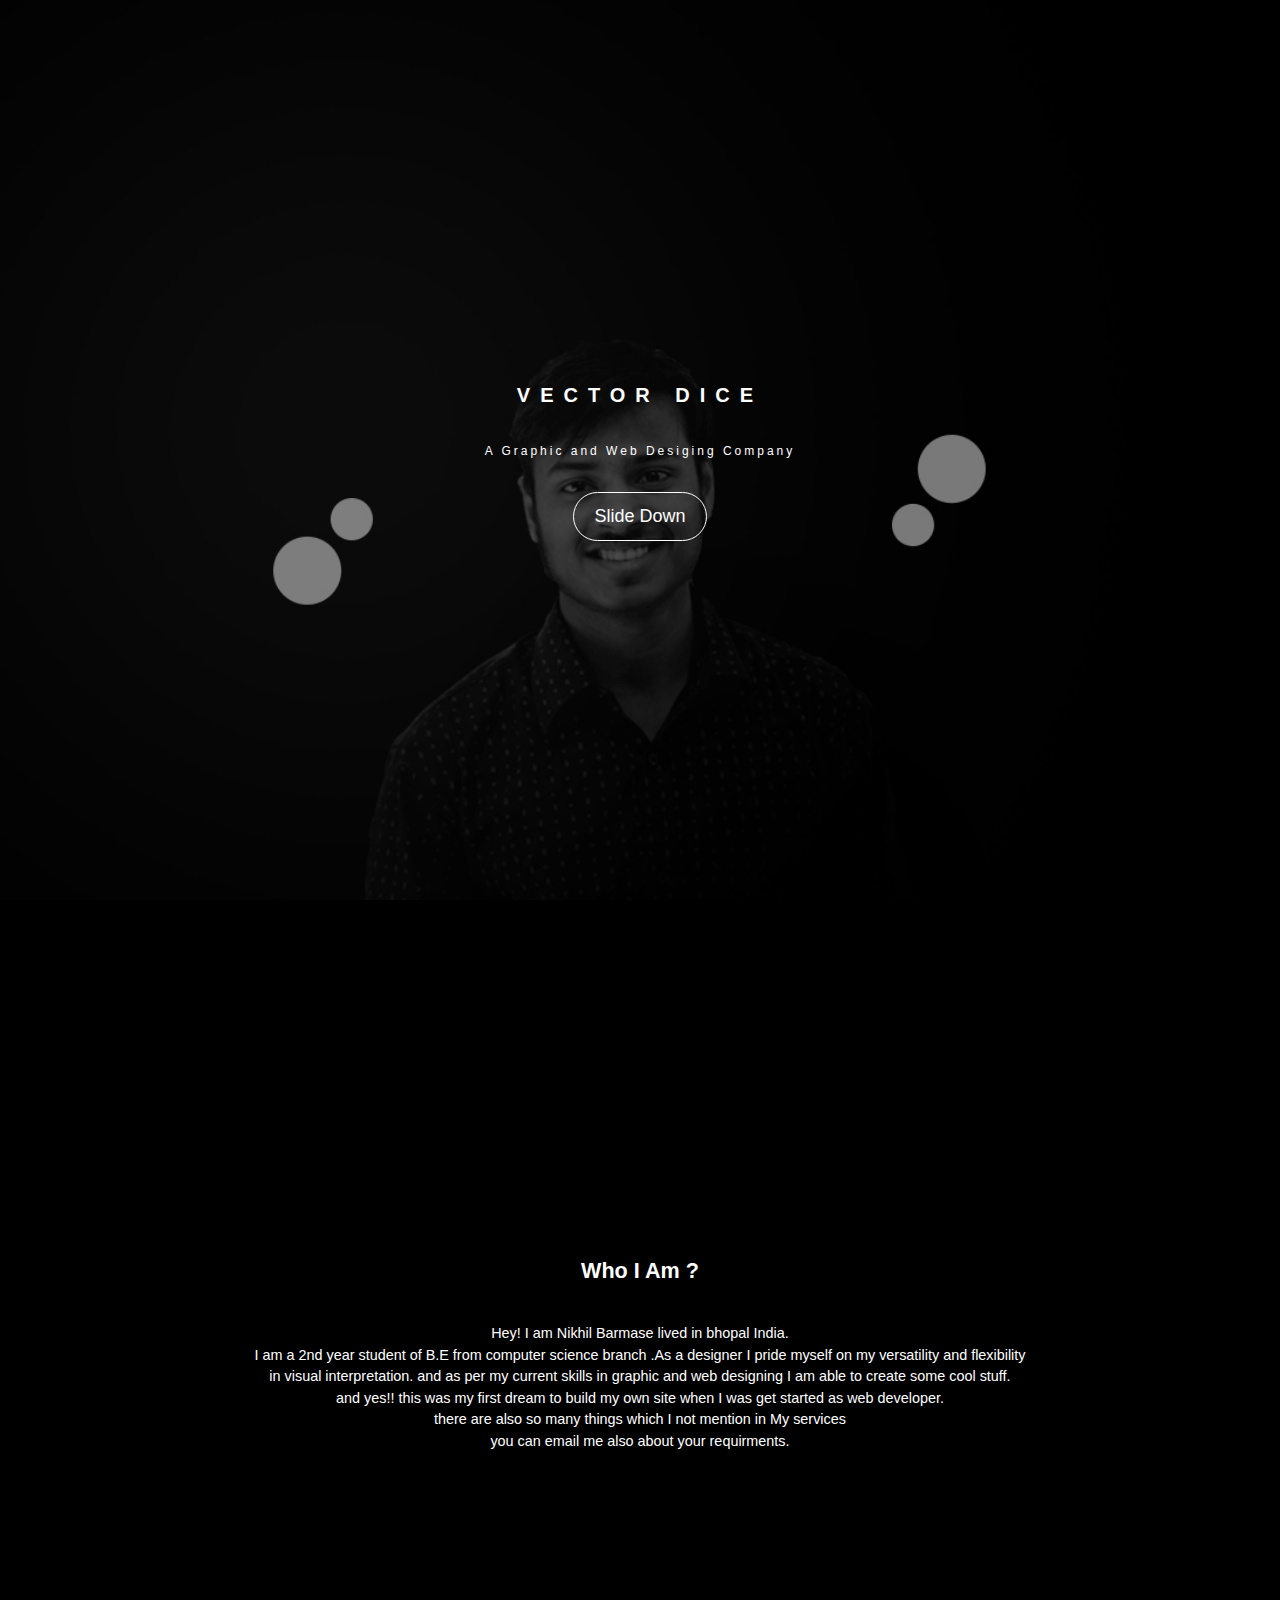
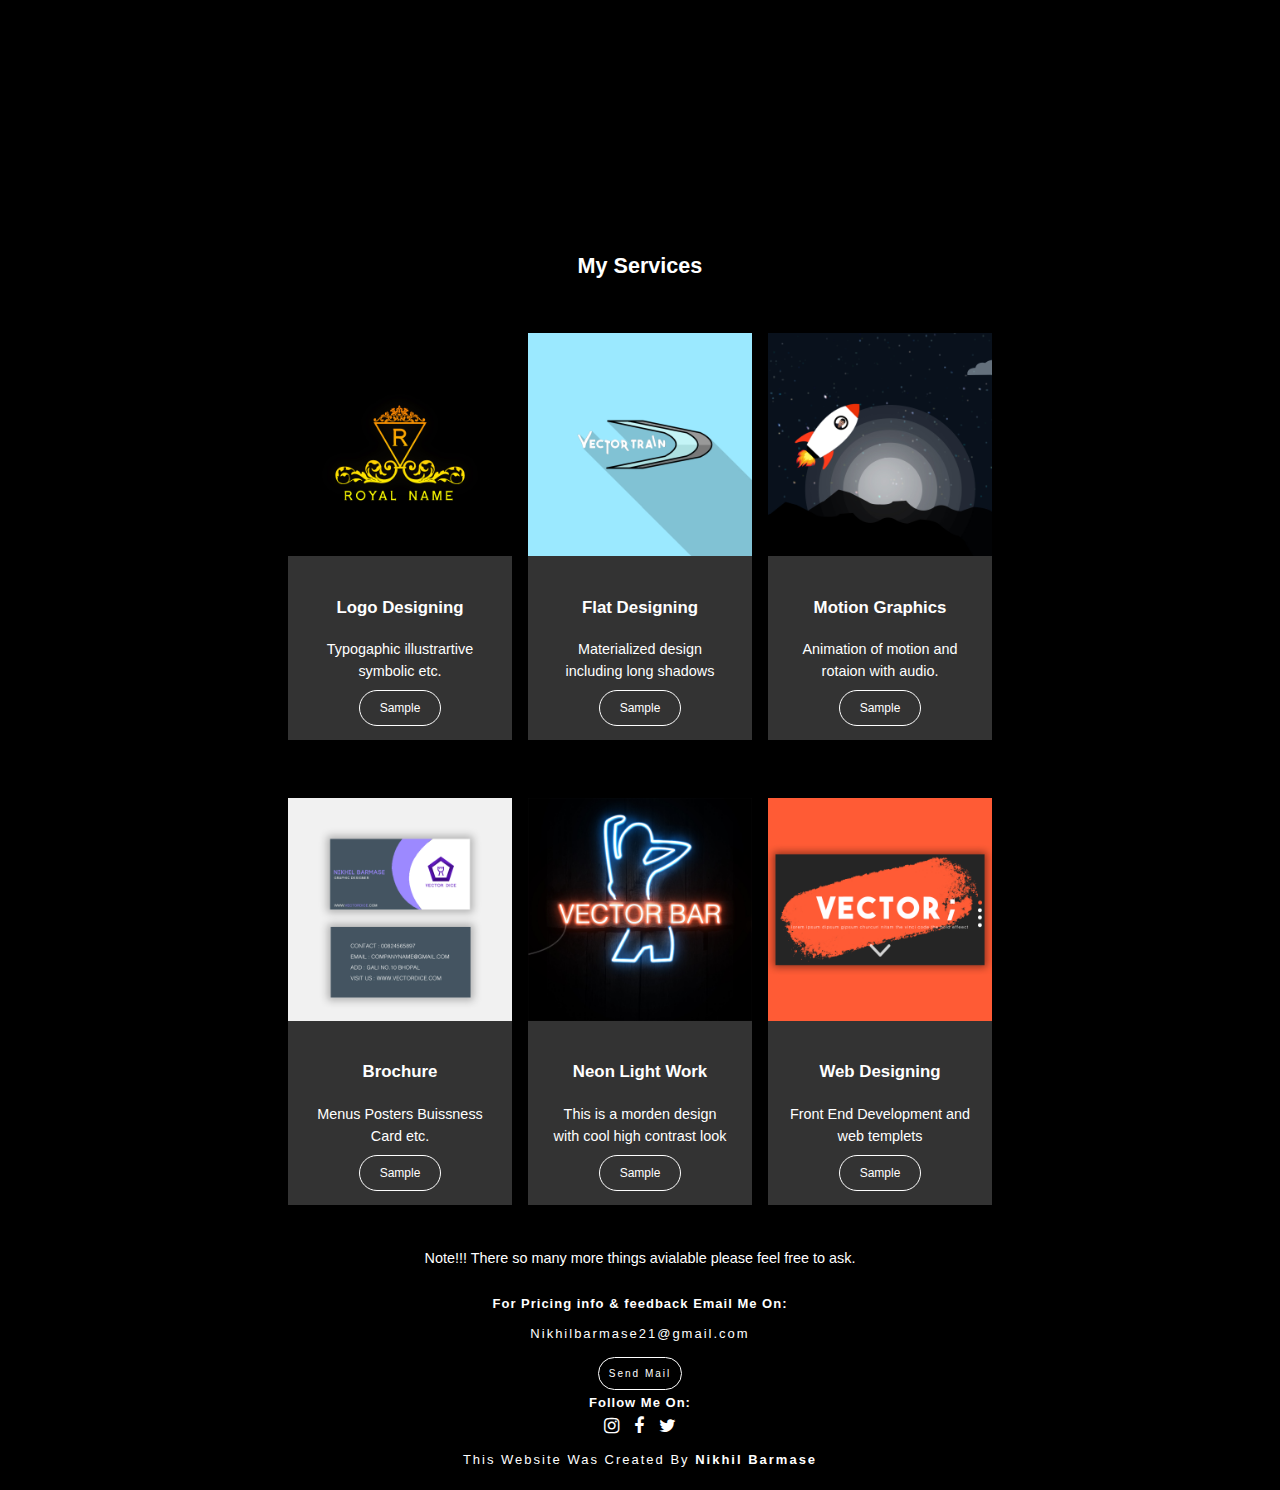
<file: index.html>
<!DOCTYPE html>
<html lang="en">
<head>

<!-- Global site tag (gtag.js) - Google Analytics -->
<script async src="https://www.googletagmanager.com/gtag/js?id=UA-116923491-1"></script>
<script>
  window.dataLayer = window.dataLayer || [];
  function gtag(){dataLayer.push(arguments);}
  gtag('js', new Date());

  gtag('config', 'UA-116923491-1');
</script>

    <meta charset="UTF-8">
    <meta name="viewport" content="width=device-width ,initial-scale=1.0">
    <meta http-equiv="X-UA-Compatible" content="ie=edge">
   <link rel="stylesheet" type="text/css" href="style.css">
   <link rel="stylesheet" href="https://cdnjs.cloudflare.com/ajax/libs/font-awesome/4.7.0/css/font-awesome.min.css">
    <title>Vector Dice</title>
</head>
<body>
 <header>
   
    <h1 class="heading"> VECTOR DICE</h1>
    <p> A Graphic and Web Desiging Company</p>
    <a class="button">Slide Down</a>
     
   
    </header> 

    
    <main id ="main">
        <section id ="section-a" class="grid">
            <div class="details">
                <h2 class="title"> Who I Am ?</h2>
                <p class="1stpara">Hey! I am Nikhil Barmase lived in bhopal India. <br> 
                I am a 2nd year student of B.E from computer science branch .As a designer I pride myself on my versatility and flexibility <br>
            in visual interpretation. and as per my current skills in graphic and web designing I am able to create some cool stuff.<br>
            and yes!! this was my first dream to build my own site when I was get started as web developer.<br>
             there are also so many things which I not mention in My services <br>
            you can email me  also about your requirments. </p>
                
            </div>
        </section>

<!-- cards -->
                 <h2 class="title"> My Services</h2>
        <section id="section-b" class="grid">
               
            <ul>
              <li>
                  <div class="card">
                      <img src="logo designing/royal1.jpg" alt="cardimg">
                      <div class="card-details">
                          <h3 class="class-title"> Logo Designing </h3>
                          <p>Typogaphic illustrartive symbolic etc.</p>
                          <a href="logo designing/gallery1.html" target="_blank" class="button">Sample</a>
                      </div>
                  </div>
                </li>


                <li>
                    <div class="card">
                        <img src="flat designing/flat logo 3.jpg" alt="cardimg">
                        <div class="card-details">
                            <h3 class="class-title"> Flat Designing </h3>
                            <p>Materialized design including long shadows </p>
                            <a href="flat designing/gallery1.html" target="_blank" class="button">Sample</a>
  
                        </div>
                    </div>
                  </li>


                  


                  <li>
                    <div class="card">
                        <img src="motion graphics/m1.jpg" alt="cardimg">
                        <div class="card-details">
                            <h3 class="class-title">Motion Graphics</h3>
                            <p>Animation of motion and rotaion with audio.</p>
                            <a href="motion graphics/video.html" target="_blank" class="button">Sample</a>
  
                        </div>
                    </div>
                  </li>
                </ul>

        </section>
        <section id=section-b2 class="grid">
                <ul>
                  
                  <li>
                    <div class="card">
                        <img src="brochure/VISITCARD1.jpg" alt="cardimg">
                        <div class="card-details">
                            <h3 class="class-title">Brochure</h3>
                            <p>Menus Posters Buissness Card etc.</p>
                            <a href="brochure/gallery1.html" target="_blank" class="button">Sample</a>
  
                        </div>
                    </div>
                  </li>


                  <li>
                    <div class="card">
                        <img src="neon design/NEON1.jpg" alt="cardimg">
                        <div class="card-details">
                            <h3 class="class-title"> Neon Light Work </h3>
                            <p>This is a morden design with cool high contrast look</p>
                            <a href="neon design/gallery1.html" target="_blank" class="button">Sample</a>
  
                        </div>
                    </div>
                  </li>


                  <li>
                    <div class="card">
                        <img src="web design/wt.jpg" alt="cardimg">
                        <div class="card-details">
                            <h3 class="class-title"> Web Designing </h3>
                            <p>Front End Development and web templets</p>
                            <a href="web design/gallery1.html" target="_blank" class="button">Sample</a>
  
                        </div>
                    </div>
                  </li>
            </ul>
        </section>
        <P> Note!!! There so many more things avialable please feel free to ask. </P>
    </main>
   
    <footer> 

        <h4> For Pricing info & feedback Email Me On:</h4>
        <p>Nikhilbarmase21@gmail.com</p>
        <p>
        <a href="mailto:nikhilbarmase21@gmail.com?Subject=pricing&feedback" target="_top" class="button">Send Mail</a>
        </p>
        <h4>Follow Me On:</h4>
        <div class="social-links">
        <a href="https://www.instagram.com/the_stubborn_nikhil/" target="_blank"><i class="fa fa-instagram" style="color:white; padding:5px;"></i></a>
        <a href="https://www.facebook.com/nikhil.barmase.5"  target="_blank"><i class="fa fa-facebook" style="color:white; padding:5px;"></i></a>
		<a href="https://www.twitter.com/@nikhilbarmase1" target="_blank"><i class="fa fa-twitter" style="color:white; padding:5px;"></i></a>
        
        </div>

        <p>This Website Was Created By <b>Nikhil Barmase</b></p>
       
     </footer>

    


</body>
</html>
</file>
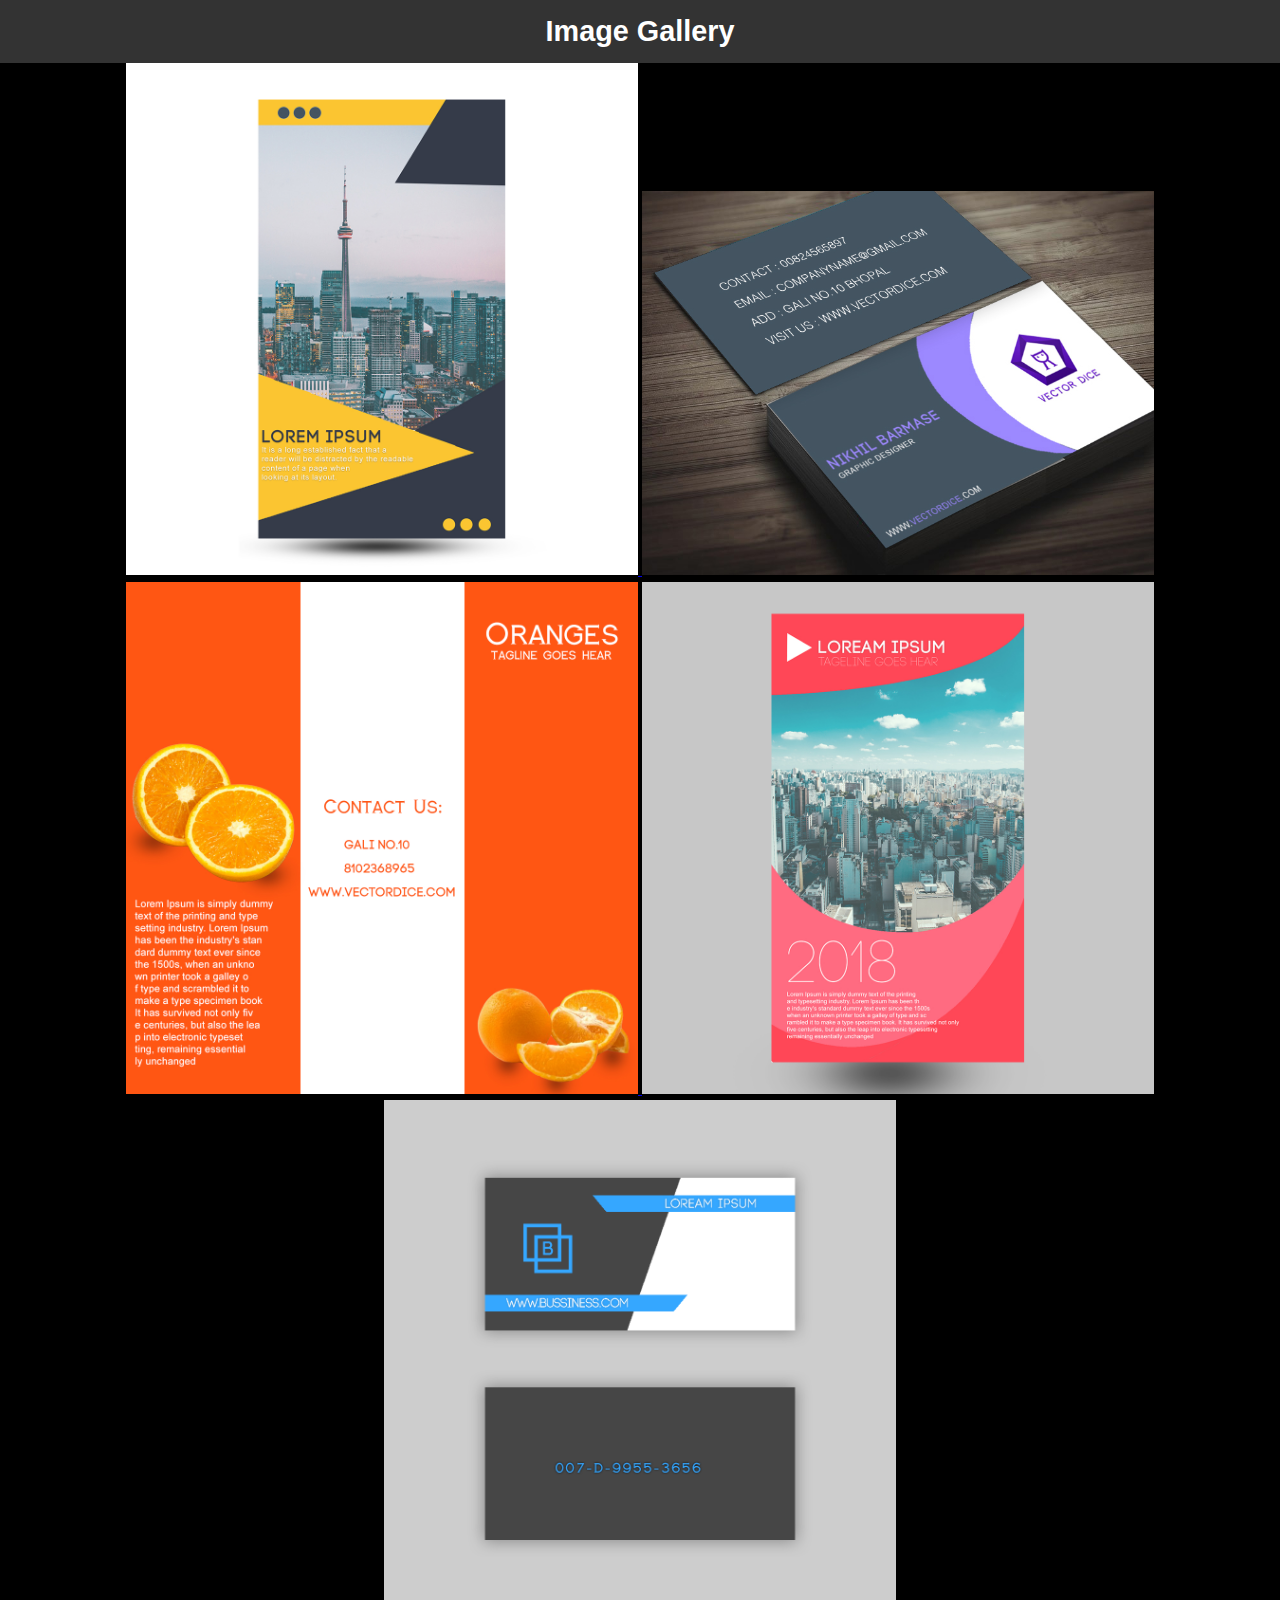
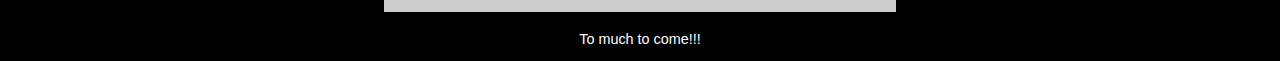
<file: brochure/gallery1.html>
<!DOCTYPE html>
<html>
<head>
    <title>Brochure Gallery</title>
<meta name="viewport" content="width=device-width, initial-scale=1.0">

<link rel="stylesheet" href="https://cdnjs.cloudflare.com/ajax/libs/font-awesome/4.7.0/css/font-awesome.min.css">
<style>
    .header{
        background-color: #333;
        padding: 10px;
    }

    .para{
    padding: 10px;
}
img {
    width: 40%;
    height: auto;
    
}
img:hover{
    border: 3px #333 solid;
}
*{
    margin: 0;
    padding: 0;
}
body{
    margin: 0; 
    padding: 0;
    
    font-family: sans-serif;
    background: black;
    color: #fff;
    font-size: 0.9em;
    line-height: 1.5;
    text-align: center;
}

</style>
</head>
<body>
    <div class="header">
    <h1>Image Gallery</h1>
    </div>
<div>
    <a target="_blank" href="brocher2.jpg">
    <img src="brocher2.jpg" alt="logo" >
    </a>

    <a target="_blank" href="VISITCARD2.jpg">
    <img src="VISITCARD2.jpg" alt="logo" >
    </a>

    <a target="_blank" href="brochure5.jpg">
    <img src="brochure5.jpg" alt="logo" >
    </a>


    <a target="_blank" href="brochure6.jpg">
    <img src="brochure6.jpg" alt="logo" >
    </a>
	
	  <a target="_blank" href="visit card 3.jpg">
    <img src="visit card 3.jpg" alt="logo" >
    </a>
</div>


<div class="para">
    <p>To much to come!!!</p>
</div>
</body>
</html>
</file>
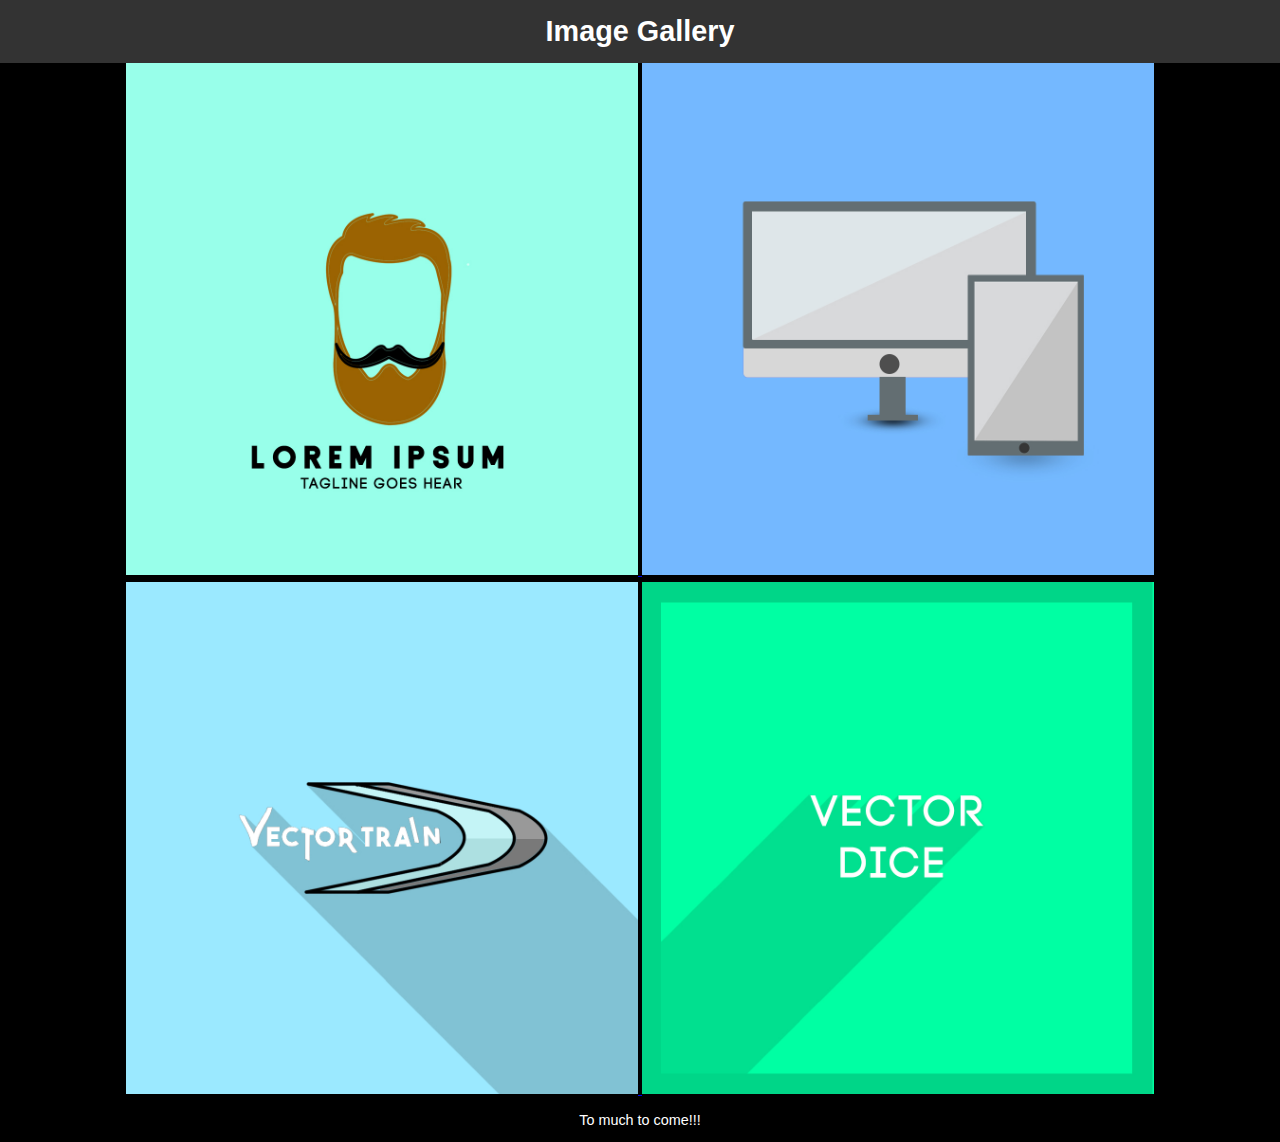
<file: flat designing/gallery1.html>
<!DOCTYPE html>
<html>
<head>
    <title>Flat Design Gallery</title>
<meta name="viewport" content="width=device-width, initial-scale=1.0">

<link rel="stylesheet" href="https://cdnjs.cloudflare.com/ajax/libs/font-awesome/4.7.0/css/font-awesome.min.css">
<style>
    .header{
        background-color: #333;
        padding: 10px;
    }

    .para{
    padding: 10px;
}

img {
    width: 40%;
    height: auto;
    
}
img:hover{
    border: 3px #333 solid;
}
*{
    margin: 0;
    padding: 0;
}
body{
    margin: 0; 
    padding: 0;
    
    font-family: sans-serif;
    background: black;
    color: #fff;
    font-size: 0.9em;
    line-height: 1.5;
    text-align: center;
}

</style>
</head>
<body>
    <div class="header">
    <h1>Image Gallery</h1>
    </div>
<div>
    <a target="_blank" href="logo sample 3.jpg">
    <img src="logo sample 3.jpg" alt="logo" >
    </a>

    <a target="_blank" href="flat design 1.jpg">
    <img src="flat design 1.jpg" alt="logo" >
    </a>

    <a target="_blank" href="flat logo 3.jpg">
    <img src="flat logo 3.jpg" alt="logo" >
    </a>


    <a target="_blank" href="flat long shadow.jpg">
    <img src="flat long shadow.jpg" alt="logo" >
    </a>
</div>


<div class="para">
    <p>To much to come!!!</p>
</div>
</body>
</html>
</file>
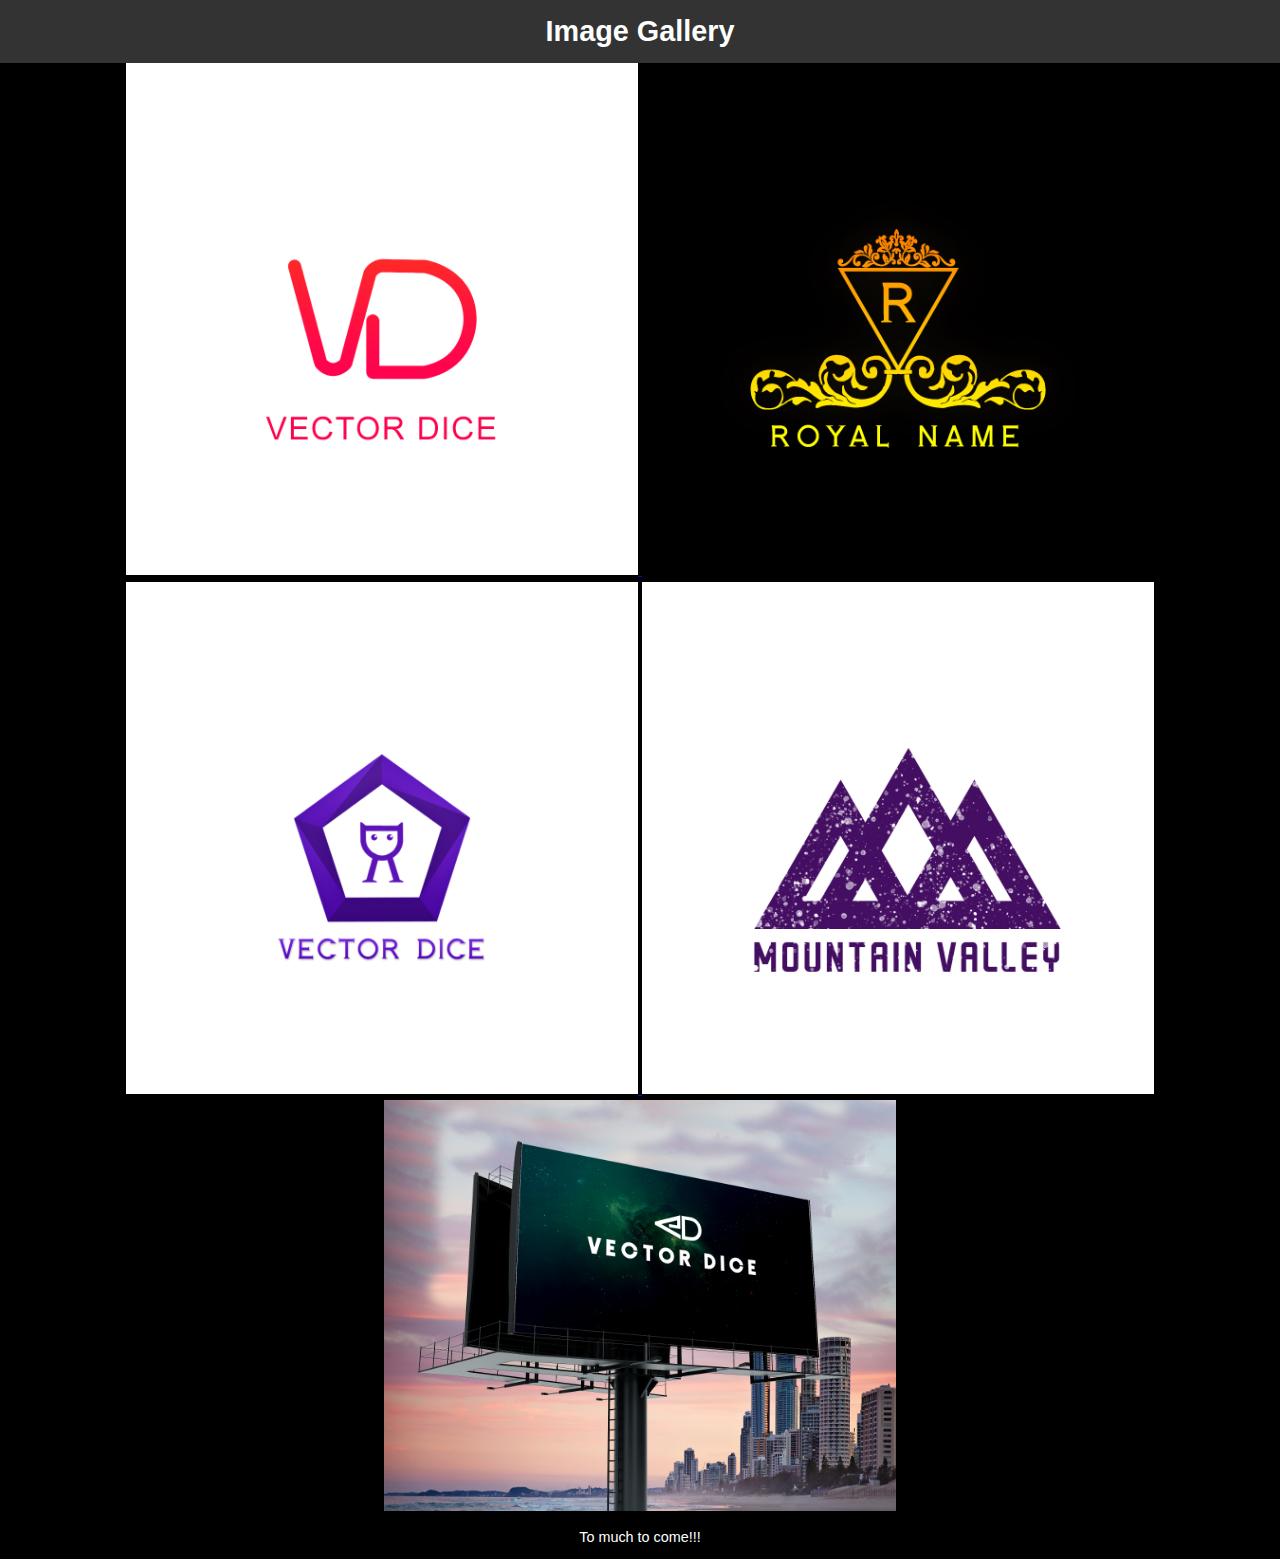
<file: logo designing/gallery1.html>
<!DOCTYPE html>
<html>
<head>
    <title>Logo Design Gallery</title>
<meta name="viewport" content="width=device-width, initial-scale=1.0">

<link rel="stylesheet" href="https://cdnjs.cloudflare.com/ajax/libs/font-awesome/4.7.0/css/font-awesome.min.css">
<style>
    .header{
        background-color: #333;
        padding: 10px;
    }

    .para{
    padding: 10px;
}

img {
    width: 40%;
    height: auto;
    
}
img:hover{
    border: 3px #333 solid;
}
*{
    margin: 0;
    padding: 0;
}
body{
    margin: 0; 
    padding: 0;
    
    font-family: sans-serif;
    background: black;
    color: #fff;
    font-size: 0.9em;
    line-height: 1.5;
    text-align: center;
}

</style>
</head>
<body>
    <div class="header">
    <h1>Image Gallery</h1>
    </div>
<div>
    <a target="_blank" href="LOGO SAMPLE 1.jpg">
    <img src="LOGO SAMPLE 1.jpg" alt="logo" >
    </a>

    <a target="_blank" href="royal1.jpg">
    <img src="royal1.jpg" alt="logo" >
    </a>

    <a target="_blank" href="LOGO SAMPLE 5.jpg">
    <img src="LOGO SAMPLE 5.jpg" alt="logo" >
    </a>


    <a target="_blank" href="LOGO SAMPLE 6.jpg">
    <img src="LOGO SAMPLE 6.jpg" alt="logo" >
    </a>
	
	
	<a target="_blank" href="bilbord vd.jpg">
    <img src="bilbord vd.jpg" alt="logo" >
    </a>
</div>


<div class="para">
    <p>To much to come!!!</p>
</div>
</body>
</html>
</file>
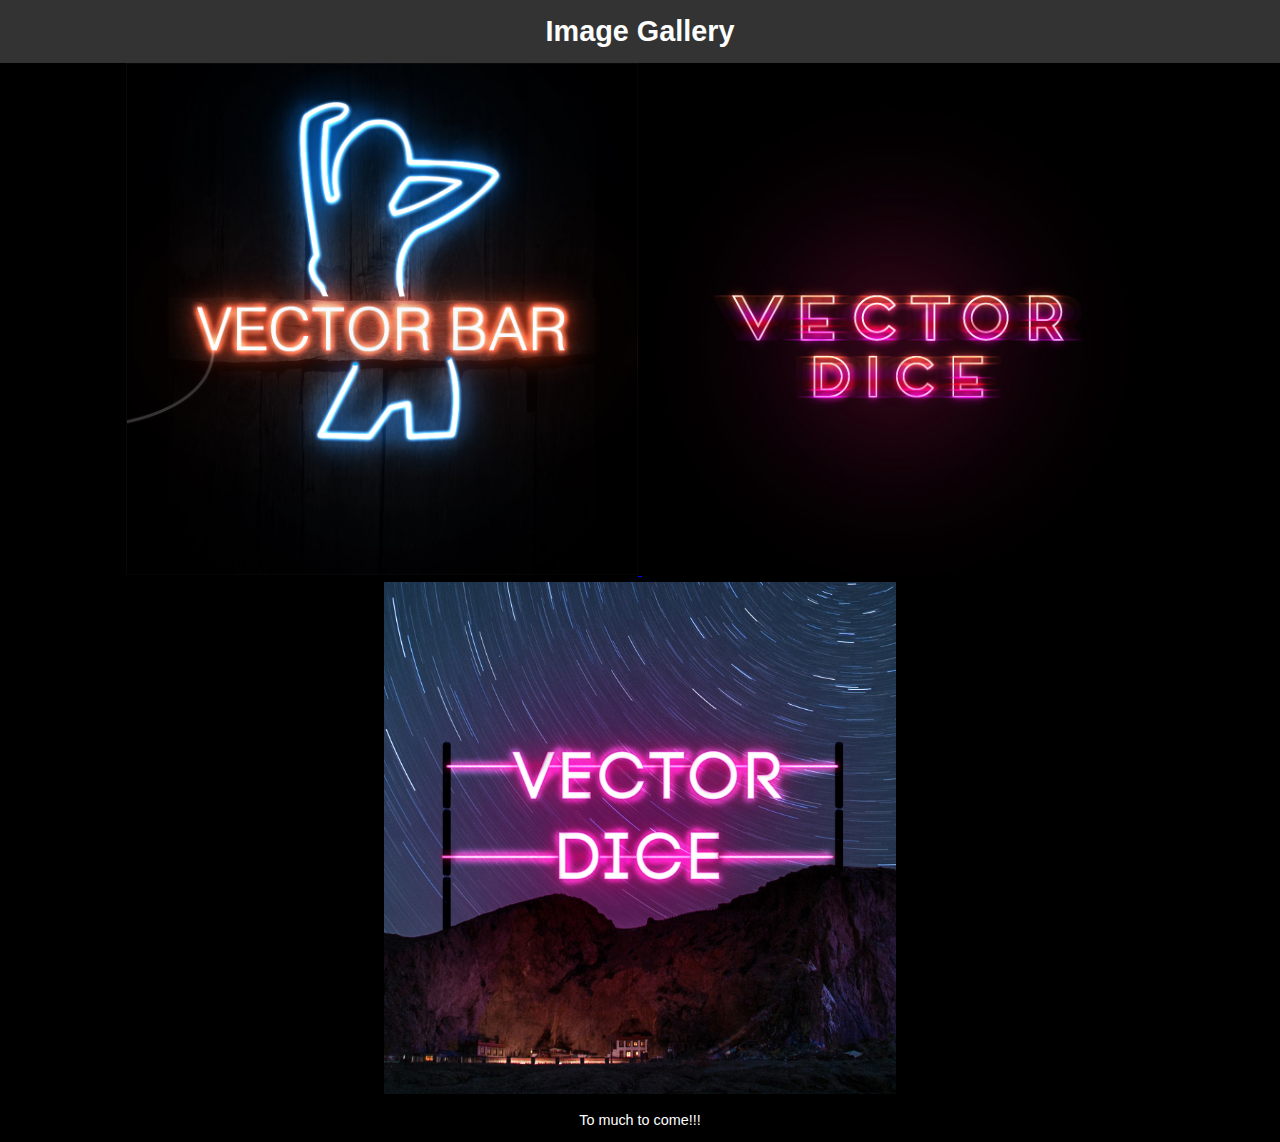
<file: neon design/gallery1.html>
<!DOCTYPE html>
<html>
<head>
    <title>Neon Design Gallery</title>
<meta name="viewport" content="width=device-width, initial-scale=1.0">

<link rel="stylesheet" href="https://cdnjs.cloudflare.com/ajax/libs/font-awesome/4.7.0/css/font-awesome.min.css">
<style>
    .header{
        background-color: #333;
        padding: 10px;
    }
.para{
    padding: 10px;
}
img {
    width: 40%;
    height: auto;
    
}
img:hover{
    border: 3px #333 solid;
}
*{
    margin: 0;
    padding: 0;
}
body{
    margin: 0; 
    padding: 0;
    
    font-family: sans-serif;
    background: black;
    color: #fff;
    font-size: 0.9em;
    line-height: 1.5;
    text-align: center;
}

</style>
</head>
<body>
    <div class="header">
    <h1>Image Gallery</h1>
    </div>
<div>
    <a target="_blank" href="NEON1.jpg">
    <img src="NEON1.jpg" alt="logo" >
    </a>

    <a target="_blank" href="NEON GLOW SAMPLE 2.jpg">
    <img src="NEON GLOW SAMPLE 2.jpg" alt="logo" >
    </a>

    <a target="_blank" href="NEON GLOW SAMPLE.jpg">
    <img src="NEON GLOW SAMPLE.jpg" alt="logo" >
    </a>

</div>


<div class="para">
    <p>To much to come!!!</p>
</div>
</body>
</html>
</file>
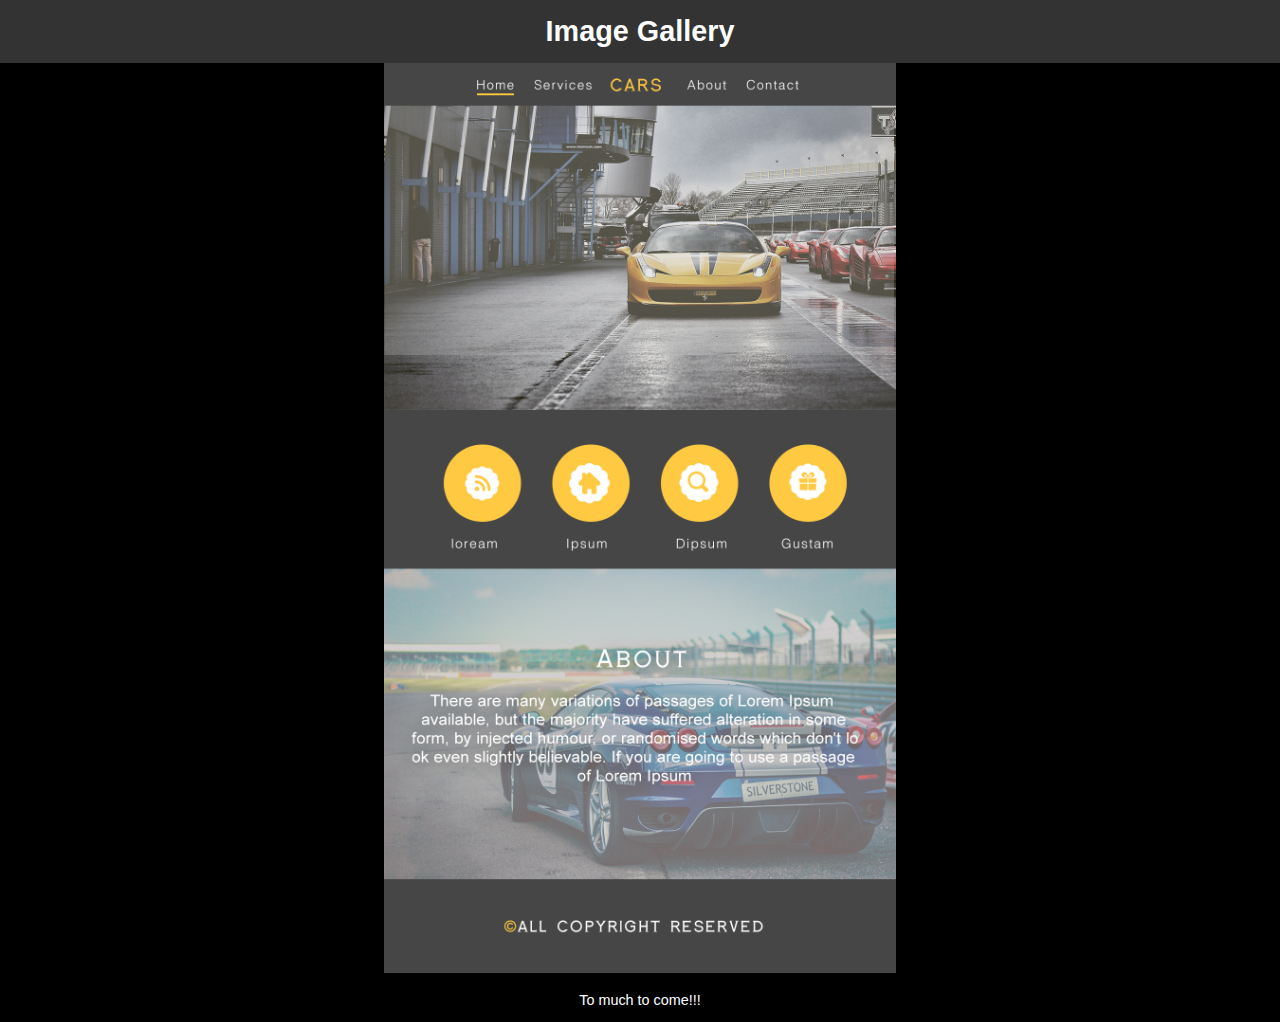
<file: web design/gallery1.html>
<!DOCTYPE html>
<html>
<head>
    <title>Web Design Gallery</title>
<meta name="viewport" content="width=device-width, initial-scale=1.0">

<link rel="stylesheet" href="https://cdnjs.cloudflare.com/ajax/libs/font-awesome/4.7.0/css/font-awesome.min.css">
<style>
    .header{
        background-color: #333;
        padding: 10px;
    }

    .para{
    padding: 10px;
}
img {
    width: 40%;
    height: auto;
    
}
img:hover{
    border: 3px #333 solid;
}
*{
    margin: 0;
    padding: 0;
}
body{
    margin: 0; 
    padding: 0;
    
    font-family: sans-serif;
    background: black;
    color: #fff;
    font-size: 0.9em;
    line-height: 1.5;
    text-align: center;
}

</style>
</head>
<body>
    <div class="header">
    <h1>Image Gallery</h1>
    </div>
<div>
    <a target="_blank" href="WT1.jpg">
    <img src="WT1.jpg" alt="logo" >
    </a>

    
</div>


<div class="para">
    <p>To much to come!!!</p>
</div>
</body>
</html>
</file>
<file: style.css>
*{
    margin: 0;
    padding: 0;
}
body{
    margin: 0; 
    padding: 0;
    
    font-family: sans-serif;
    background: black;
    color: #fff;
    font-size: 0.9em;
    line-height: 1.5;
    text-align: center;
}
header{
	background-image: url("webpagebackground.jpg");
	background-position: center;
	background-size: cover;
	height: 100vh;
	align-items: center;
	text-align: center;
	display: flex;
	flex-direction: column;
	 justify-content: center;
	  padding: 0 20px;
}



	

header h1{
    
    font-size: 20px;
    letter-spacing: 10px;
}
header p{
    font-size: 12px;
    letter-spacing: 3px;
    
}

header .button{
    font-size: 18px;
    text-decoration: none;
    color:white;
    border: white 1px solid;
    padding: 10px 20px;
    border-radius: 25px;
    margin-top: 20px;
}

header .button:hover{
    background: white;
    color: black;
}




.card-details .button{
    font-size: 12px;
    text-decoration: none;
    color:white;
    border: white 1px solid;
    padding: 10px 20px;
    border-radius: 20px;
    
}

.card-details .button:hover{
    background: white;
    color: black;
}



img{
    display: block;
    width: 100%;
    height: auto;

}

h1, h2,h3{

    margin: 0;
    padding: 1em 0;

}
h3{
    padding-bottom: 5px;
}
p{
    margin: 0;
    padding: 1em 0;
}







#section-a{
    background: black;
	background-position: center;
	background-size: cover;
	height: 100vh;
	align-items: center;
	text-align: center;
	display: flex;
	flex-direction: column;
	justify-content: center;
   
    padding-bottom: 2em;
	

}

#section-a p{
    padding-left: 2px;
    padding-right: 2px;
    

}

#section-b {
    padding: 2em 1em 1em;

}

#section-b  ul {
    list-style: none;
    margin: 0;
    padding: 0;
}

#section-b  li{
  margin-bottom: 1em;
  background: #333;
  color: #fff  
}

#section-b2 {
    padding: 2em 1em 1em;

}

#section-b2  ul {
    list-style: none;
    margin: 0;
    padding: 0;
}

#section-b2  li{
  margin-bottom: 1em;
  background:#333;
  color: #fff  
}


.card-details{
 padding: 1.5em;

}

footer{
	
    padding: 10px;
    background-color:black;
    color: White;
   
}
footer h4{
    font-size: 13px;
    letter-spacing: 1px;

}
footer p{
    font-size: 13px;
    letter-spacing: 2px;
    padding: 10px;
    
}


.social-links{
  font-size: 18px; 
}

footer .button{
    font-size: 10px;
    text-decoration: none;
    color:white;
    border: white 1px solid;
    padding: 10px 10px;
 
    border-radius: 25px;
    margin-top: 20px;
}

footer .button:hover{
    background: white;
    color: black;
}

/* gallery*/
 #section-d img {
    margin: 5px;
    
    border: 1px solid #ccc;
    float: left;
    width: 180px;
}

div.gallery:hover {
    border: 1px solid #777;
}

div.gallery img {
    width: 100%;
    height: auto;
}




 





@media(min-width: 700px){
    .grid{
        display: grid;
        grid-template-columns: 1fr repeat(2,minmax(auto,25em)) 1fr;
    }
    .content-detail ,.details,#section-b ul , #section-b2 ul{
        grid-column: 2/4
    }
    

    #section-b ul ,#section-b2 ul{
        display: flex;
        justify-content: space-around;

    }

    #section-b li, #section-b2 li {
        width: 31%;

    }

    
}
</file>
